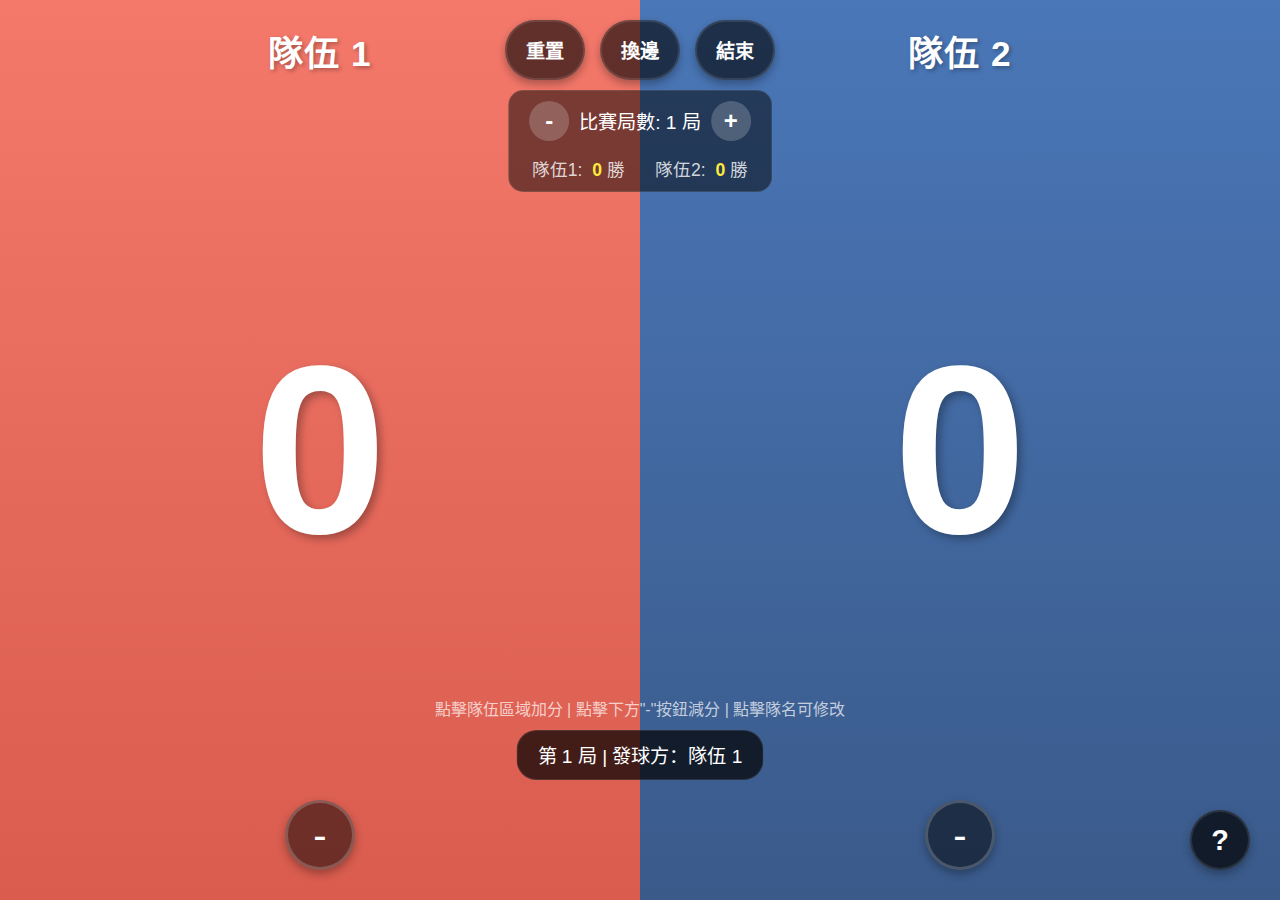
<file: index.html>
<!DOCTYPE html>
<html lang="zh-CN">
<head>
    <meta charset="UTF-8">
    <meta name="viewport" content="width=device-width, initial-scale=1.0, user-scalable=no">
    <title>羽毛球記分</title>
    <link rel="stylesheet" href="resources/styles/mainpage_styles.css">
</head>
</head>
<body>
    <div class="scoreboard">
        <!-- 隊伍1 -->
        <div class="team team1" id="team1" onclick="addPoint(1)">
            <div class="team-name" id="teamName1" onclick="editTeamName(1, event)">隊伍 1</div>
            <div class="score" id="score1">0</div>
            <div class="minus-btn" onclick="minusPoint(1, event)">-</div>
        </div>
        
        <!-- 隊伍2 -->
        <div class="team team2" id="team2" onclick="addPoint(2)">
            <div class="team-name" id="teamName2" onclick="editTeamName(2, event)">隊伍 2</div>
            <div class="score" id="score2">0</div>
            <div class="minus-btn" onclick="minusPoint(2, event)">-</div>
        </div>

        <!-- 控制按钮 -->
        <div class="controls">
            <div class="ctrl-btn" onclick="resetScore()">重置</div>
            <div class="ctrl-btn" onclick="swapTeams()">換邊</div>
            <div class="ctrl-btn" onclick="endGame()">結束</div>
        </div>
        
        <!-- 局數信息 -->
        <div class="games-info">
            <div class="games-display">
                <div class="game-btn" onclick="changeGames(-1)">-</div>
                <div>比賽局數: <span id="gamesCount">1</span> 局</div>
                <div class="game-btn" onclick="changeGames(1)">+</div>
            </div>
            <div class="games-wins">
                <div class="game-win" id="team1Wins">隊伍1: <span>0</span> 勝</div>
                <div class="game-win" id="team2Wins">隊伍2: <span>0</span> 勝</div>
            </div>
        </div>
        
        <!-- 使用說明 -->
        <div class="instructions">
            點擊隊伍區域加分 | 點擊下方"-"按鈕減分 | 點擊隊名可修改
        </div>
        
        <!-- 游戏状态 -->
        <div class="game-status" id="gameStatus"></div>
        
        <!-- 规则说明 -->
        <div class="rules" id="rulesPanel">
            <h3>羽毛球計分規則</h3>
            <ul>
                <li>採用21分制，每球得分</li>
                <li>先得21分且領先至少2分者勝出</li>
                <li>20平後，需領先2分才能獲勝</li>
                <li>29平後，先得30分者獲勝</li>
                <li>一局獲勝方在下一局先發球</li>
            </ul>
            <button class="close-rules" onclick="toggleRules()">關閉</button>
        </div>
        
        <!-- 规则按钮 -->
        <div class="rules-toggle" onclick="toggleRules()">?</div>
    </div>
    
    <!-- 修改隊名彈窗 -->
    <div class="modal-overlay" id="teamNameModal">
        <div class="modal">
            <h3>修改隊伍名稱</h3>
            <div class="input-group">
                <label for="newTeamName">新隊伍名稱:</label>
                <input type="text" id="newTeamName" placeholder="輸入隊伍名稱" maxlength="10">
            </div>
            <div class="modal-buttons">
                <button class="modal-btn confirm" onclick="confirmTeamName()">確認</button>
                <button class="modal-btn cancel" onclick="cancelTeamName()">取消</button>
            </div>
        </div>
    </div>
    
    <!-- 横屏提示 -->
    <div class="orientation-warning" id="orientationWarning">
        <div class="orientation-icon">↻</div>
        <h2>請橫向使用設備</h2>
        <p>羽毛球記分系統最佳使用體驗為橫屏模式，請旋轉您的設備。</p>
    </div>
    <script src="resources/javascript/badminton_activity.js"></script>
</body>
</html>
</file>
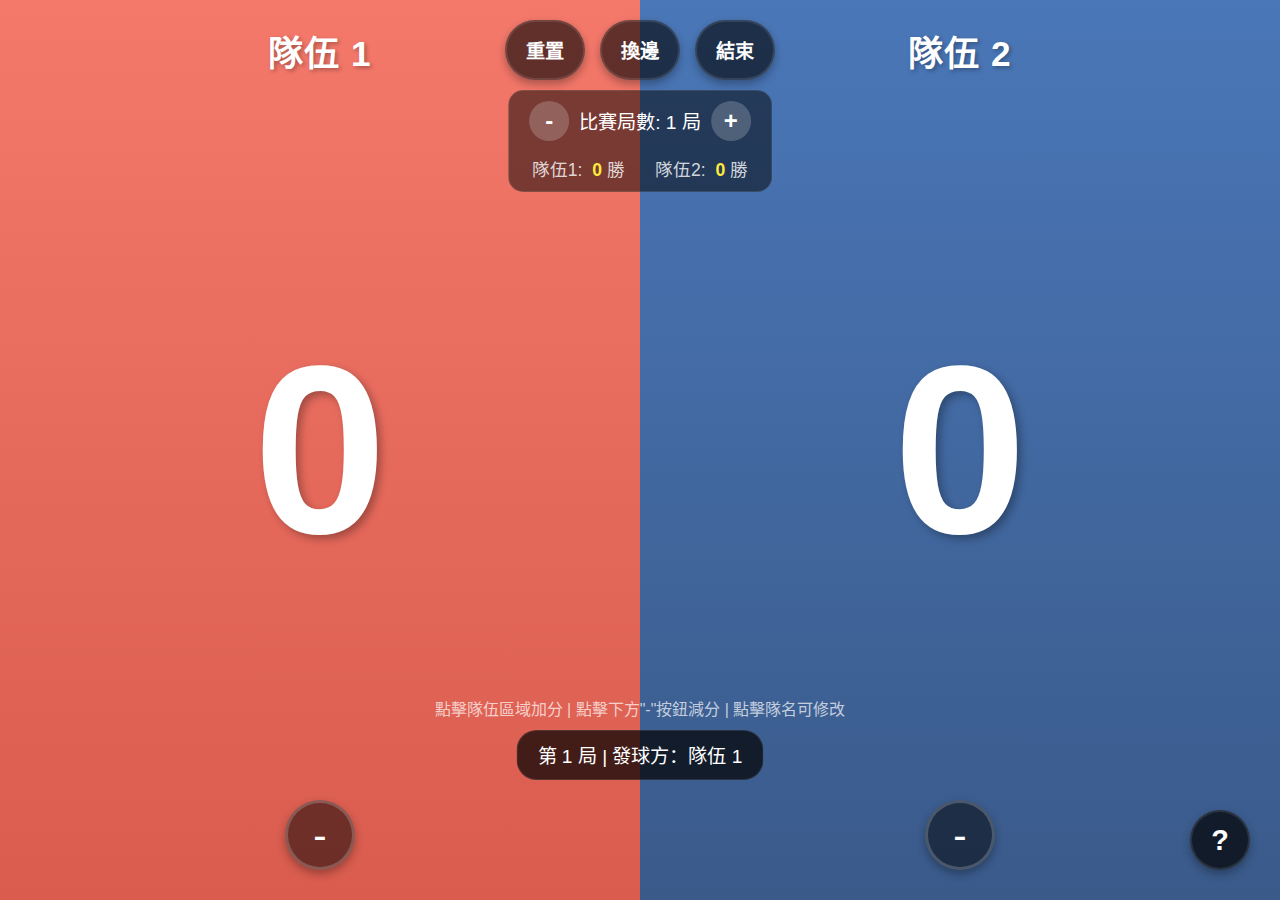
<file: badminton.html>
<!DOCTYPE html>
<html lang="zh-CN">
<head>
    <meta charset="UTF-8">
    <meta name="viewport" content="width=device-width, initial-scale=1.0, user-scalable=no">
    <title>羽毛球記分</title>
    <link rel="stylesheet" href="../resources/styles/mainpage_styles.css">
</head>
</head>
<body>
    <div class="scoreboard">
        <!-- 隊伍1 -->
        <div class="team team1" id="team1" onclick="addPoint(1)">
            <div class="team-name" id="teamName1" onclick="editTeamName(1, event)">隊伍 1</div>
            <div class="score" id="score1">0</div>
            <div class="minus-btn" onclick="minusPoint(1, event)">-</div>
        </div>
        
        <!-- 隊伍2 -->
        <div class="team team2" id="team2" onclick="addPoint(2)">
            <div class="team-name" id="teamName2" onclick="editTeamName(2, event)">隊伍 2</div>
            <div class="score" id="score2">0</div>
            <div class="minus-btn" onclick="minusPoint(2, event)">-</div>
        </div>

        <!-- 控制按钮 -->
        <div class="controls">
            <div class="ctrl-btn" onclick="resetScore()">重置</div>
            <div class="ctrl-btn" onclick="swapTeams()">換邊</div>
            <div class="ctrl-btn" onclick="endGame()">結束</div>
        </div>
        
        <!-- 局數信息 -->
        <div class="games-info">
            <div class="games-display">
                <div class="game-btn" onclick="changeGames(-1)">-</div>
                <div>比賽局數: <span id="gamesCount">1</span> 局</div>
                <div class="game-btn" onclick="changeGames(1)">+</div>
            </div>
            <div class="games-wins">
                <div class="game-win" id="team1Wins">隊伍1: <span>0</span> 勝</div>
                <div class="game-win" id="team2Wins">隊伍2: <span>0</span> 勝</div>
            </div>
        </div>
        
        <!-- 使用說明 -->
        <div class="instructions">
            點擊隊伍區域加分 | 點擊下方"-"按鈕減分 | 點擊隊名可修改
        </div>
        
        <!-- 游戏状态 -->
        <div class="game-status" id="gameStatus"></div>
        
        <!-- 规则说明 -->
        <div class="rules" id="rulesPanel">
            <h3>羽毛球計分規則</h3>
            <ul>
                <li>採用21分制，每球得分</li>
                <li>先得21分且領先至少2分者勝出</li>
                <li>20平後，需領先2分才能獲勝</li>
                <li>29平後，先得30分者獲勝</li>
                <li>一局獲勝方在下一局先發球</li>
            </ul>
            <button class="close-rules" onclick="toggleRules()">關閉</button>
        </div>
        
        <!-- 规则按钮 -->
        <div class="rules-toggle" onclick="toggleRules()">?</div>
    </div>
    
    <!-- 修改隊名彈窗 -->
    <div class="modal-overlay" id="teamNameModal">
        <div class="modal">
            <h3>修改隊伍名稱</h3>
            <div class="input-group">
                <label for="newTeamName">新隊伍名稱:</label>
                <input type="text" id="newTeamName" placeholder="輸入隊伍名稱" maxlength="10">
            </div>
            <div class="modal-buttons">
                <button class="modal-btn confirm" onclick="confirmTeamName()">確認</button>
                <button class="modal-btn cancel" onclick="cancelTeamName()">取消</button>
            </div>
        </div>
    </div>
    
    <!-- 横屏提示 -->
    <div class="orientation-warning" id="orientationWarning">
        <div class="orientation-icon">↻</div>
        <h2>請橫向使用設備</h2>
        <p>羽毛球記分系統最佳使用體驗為橫屏模式，請旋轉您的設備。</p>
    </div>
    <script src="../resources/javascript/badminton_activity.js"></script>
</body>
</html>
</file>
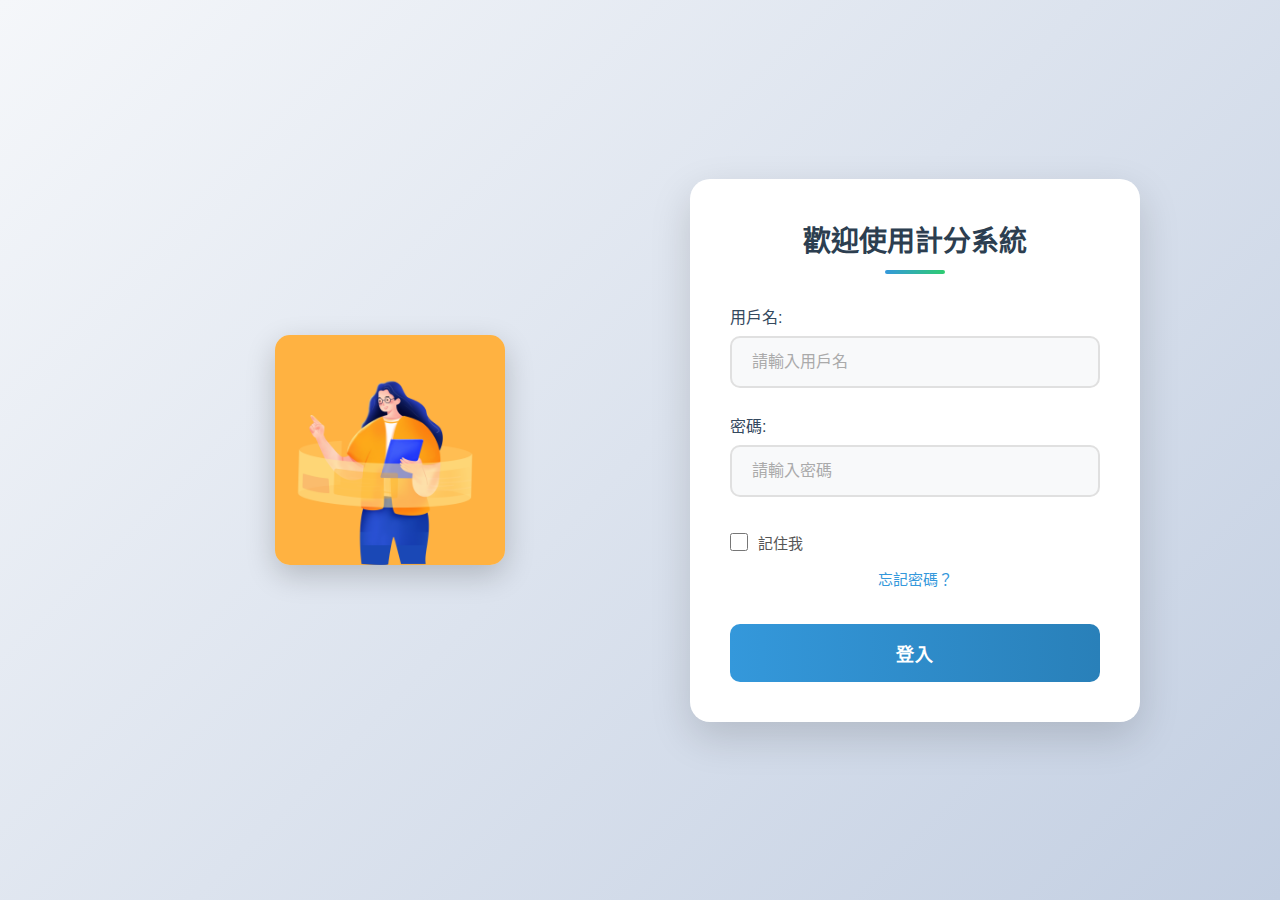
<file: pages/login.html>
<!DOCTYPE html>
<html lang="zh-MO">
<head>
    <meta charset="UTF-8">
    <meta name="viewport" content="width=device-width, initial-scale=1.0">
    <title>登入頁面</title>
    <link rel="stylesheet" href="../resources/styles/login_styles.css">
</head>
<body>
    <!-- 登入頁面左邊圖片 -->
    <div id="login_picture">
        <img src="../resources/images/img_login_logo.png" alt="登入圖片" style="width:50%; height:50%;">
    </div>
     <!-- 登入表單區域，用id標識 -->
    <div id="login_form">
        <h2>歡迎使用計分系統</h2>
        <form action="/submit_login" method="post">
            <!-- 用戶名輸入框 -->
            <div class="form-group">
                <label for="username">用戶名:</label>
                <input type="text" id="username" name="username" required placeholder="請輸入用戶名">
                <!-- <div class="helper-text">請輸入您的用戶名稱</div> -->
            </div>
            
            <!-- 密碼輸入框 -->
            <div class="form-group">
                <label for="password">密碼:</label>
                <input type="password" id="password" name="password" required placeholder="請輸入密碼">
                <!-- <div class="helper-text">請輸入您的登入密碼</div> -->
            </div>
            
            <!-- 額外選項容器 -->
            <div class="form-options">
                <!-- 記住我選項 -->
                <div class="remember-me">
                    <input type="checkbox" id="remember-me" name="remember_me">
                    <label for="remember-me">記住我</label>
                </div>
                
                <!-- 忘記密碼連結 -->
                <div class="forgot-password">
                    <a href="/forgot_password">忘記密碼？</a>
                </div>
            </div>
            
            <!-- 登入按鈕 -->
            <button type="submit">登入</button>
        </form>
        
        <!-- 注冊
        <div class="register-link">
            還沒有帳號？ <a href="/register">立即註冊</a>
        </div> -->
    </div>
    <script src="../resources/javascript/login_activity.js"></script>
</body>
</html>
</file>
<file: resources/styles/mainpage_styles.css>
* {
            margin: 0;
            padding: 0;
            box-sizing: border-box;
            font-family: 'Arial', 'Microsoft YaHei', sans-serif;
            -webkit-tap-highlight-color: transparent;
        }
        body {
            height: 100vh;
            display: flex;
            overflow: hidden;
            background-color: #000;
            touch-action: manipulation;
        }
        .scoreboard {
            display: flex;
            width: 100%;
            height: 100%;
            position: relative;
        }
        .team {
            width: 50%;
            height: 100%;
            display: flex;
            flex-direction: column;
            align-items: center;
            justify-content: center;
            position: relative;
            transition: all 0.3s ease;
            cursor: pointer;
        }
        .team1 {
            background: linear-gradient(to bottom, #f4796b, #d95c4e);
        }
        .team2 {
            background: linear-gradient(to bottom, #4a77b8, #3a5a8a);
        }
        .team.clicked {
            animation: clickEffect 0.3s ease;
        }
        @keyframes clickEffect {
            0% { transform: scale(1); }
            50% { transform: scale(0.98); }
            100% { transform: scale(1); }
        }
        .team-name {
            position: absolute;
            top: 20px;
            font-size: 2.2rem;
            color: white;
            font-weight: bold;
            text-shadow: 2px 2px 4px rgba(0,0,0,0.3);
            letter-spacing: 1px;
            cursor: pointer;
            padding: 5px 15px;
            border-radius: 10px;
            transition: background-color 0.3s ease;
        }
        .team-name:hover {
            background-color: rgba(255,255,255,0.1);
        }
        .score {
            font-size: 15rem;
            font-weight: bold;
            color: white;
            text-shadow: 4px 4px 8px rgba(0,0,0,0.3);
            transition: transform 0.2s ease;
        }
        .score.winner {
            color: #ffeb3b;
            animation: pulse 1s infinite alternate;
        }
        @keyframes pulse {
            from { transform: scale(1); }
            to { transform: scale(1.05); }
        }
        .minus-btn {
            position: absolute;
            bottom: 30px;
            width: 70px;
            height: 70px;
            border-radius: 50%;
            background-color: rgba(0,0,0,0.5);
            color: white;
            font-size: 2.5rem;
            display: flex;
            align-items: center;
            justify-content: center;
            cursor: pointer;
            border: 3px solid rgba(255,255,255,0.2);
            transition: all 0.2s ease;
            box-shadow: 0 4px 8px rgba(0,0,0,0.3);
            user-select: none;
            z-index: 5;
        }
        .minus-btn:active {
            transform: scale(0.9);
            background-color: rgba(0,0,0,0.7);
        }
        .controls {
            position: absolute;
            top: 20px;
            left: 50%;
            transform: translateX(-50%);
            display: flex;
            gap: 15px;
            z-index: 10;
        }
        .ctrl-btn {
            min-width: 80px;
            padding: 0 15px;
            height: 60px;
            border-radius: 30px;
            background-color: rgba(0,0,0,0.6);
            color: white;
            display: flex;
            align-items: center;
            justify-content: center;
            cursor: pointer;
            font-size: 1.2rem;
            font-weight: bold;
            transition: all 0.2s ease;
            border: 2px solid rgba(255,255,255,0.1);
            box-shadow: 0 4px 8px rgba(0,0,0,0.3);
        }
        .ctrl-btn:active {
            transform: scale(0.95);
            background-color: rgba(0,0,0,0.7);
        }
        .game-status {
            position: absolute;
            bottom: 120px;
            left: 50%;
            transform: translateX(-50%);
            background-color: rgba(0,0,0,0.7);
            color: white;
            padding: 10px 20px;
            border-radius: 20px;
            font-size: 1.2rem;
            display: none;
            z-index: 5;
            border: 1px solid rgba(255,255,255,0.1);
            max-width: 90%;
            text-align: center;
        }
        .game-status.active {
            display: block;
            animation: fadeIn 0.5s ease;
        }
        @keyframes fadeIn {
            from { opacity: 0; }
            to { opacity: 1; }
        }
        .rules {
            position: absolute;
            top: 50%;
            left: 50%;
            transform: translate(-50%, -50%);
            background-color: rgba(0,0,0,0.9);
            color: white;
            padding: 25px;
            border-radius: 15px;
            max-width: 90%;
            display: none;
            z-index: 20;
            border: 2px solid rgba(255,255,255,0.1);
            box-shadow: 0 10px 30px rgba(0,0,0,0.5);
        }
        .rules.active {
            display: block;
        }
        .rules h3 {
            margin-bottom: 15px;
            text-align: center;
            color: #ffeb3b;
            font-size: 1.5rem;
        }
        .rules ul {
            margin-left: 20px;
            margin-bottom: 20px;
        }
        .rules li {
            margin-bottom: 10px;
            line-height: 1.5;
        }
        .close-rules {
            background-color: #4a77b8;
            color: white;
            border: none;
            padding: 10px 25px;
            border-radius: 25px;
            cursor: pointer;
            display: block;
            margin: 0 auto;
            font-weight: bold;
            font-size: 1rem;
            transition: background-color 0.2s ease;
        }
        .close-rules:active {
            background-color: #3a5a8a;
        }
        .rules-toggle {
            position: absolute;
            bottom: 30px;
            right: 30px;
            width: 60px;
            height: 60px;
            border-radius: 50%;
            background-color: rgba(0,0,0,0.7);
            color: white;
            display: flex;
            align-items: center;
            justify-content: center;
            cursor: pointer;
            font-size: 1.8rem;
            font-weight: bold;
            z-index: 5;
            border: 2px solid rgba(255,255,255,0.1);
            box-shadow: 0 4px 8px rgba(0,0,0,0.3);
        }
        .rules-toggle:active {
            transform: scale(0.95);
            background-color: rgba(0,0,0,0.9);
        }
        .score-change {
            position: absolute;
            font-size: 3rem;
            font-weight: bold;
            color: #ffeb3b;
            opacity: 0;
            pointer-events: none;
            z-index: 2;
        }
        /* ���Ƭ����˦� */
        .games-info {
            position: absolute;
            top: 90px;
            left: 50%;
            transform: translateX(-50%);
            display: flex;
            flex-direction: column;
            align-items: center;
            gap: 10px;
            z-index: 10;
            background-color: rgba(0,0,0,0.5);
            padding: 10px 20px;
            border-radius: 15px;
            border: 1px solid rgba(255,255,255,0.1);
        }
        .games-display {
            display: flex;
            align-items: center;
            gap: 10px;
            color: white;
            font-size: 1.2rem;
        }
        .games-controls {
            display: flex;
            gap: 10px;
        }
        .game-btn {
            width: 40px;
            height: 40px;
            border-radius: 50%;
            background-color: rgba(255,255,255,0.2);
            color: white;
            display: flex;
            align-items: center;
            justify-content: center;
            cursor: pointer;
            font-size: 1.5rem;
            font-weight: bold;
        }
        .game-btn:active {
            transform: scale(0.9);
            background-color: rgba(255,255,255,0.3);
        }
        .games-wins {
            display: flex;
            gap: 30px;
            margin-top: 5px;
        }
        .game-win {
            font-size: 1.1rem;
            color: rgba(255,255,255,0.8);
        }
        .game-win span {
            font-weight: bold;
            color: #ffeb3b;
            margin-left: 5px;
        }
        /* �קﶤ�W�u�� */
        .modal-overlay {
            position: fixed;
            top: 0;
            left: 0;
            width: 100%;
            height: 100%;
            background-color: rgba(0,0,0,0.8);
            display: none;
            justify-content: center;
            align-items: center;
            z-index: 100;
        }
        .modal-overlay.active {
            display: flex;
            animation: fadeIn 0.3s ease;
        }
        .modal {
            background-color: #1a1a1a;
            border-radius: 15px;
            padding: 30px;
            width: 90%;
            max-width: 500px;
            border: 2px solid rgba(255,255,255,0.1);
            box-shadow: 0 10px 30px rgba(0,0,0,0.5);
        }
        .modal h3 {
            color: #ffeb3b;
            margin-bottom: 20px;
            text-align: center;
            font-size: 1.5rem;
        }
        .input-group {
            margin-bottom: 20px;
        }
        .input-group label {
            display: block;
            color: white;
            margin-bottom: 8px;
            font-size: 1.1rem;
        }
        .input-group input {
            width: 100%;
            padding: 12px 15px;
            border-radius: 8px;
            border: 2px solid rgba(255,255,255,0.2);
            background-color: rgba(255,255,255,0.1);
            color: white;
            font-size: 1.1rem;
        }
        .modal-buttons {
            display: flex;
            justify-content: center;
            gap: 15px;
            margin-top: 30px;
        }
        .modal-btn {
            padding: 12px 25px;
            border-radius: 25px;
            border: none;
            font-size: 1.1rem;
            font-weight: bold;
            cursor: pointer;
            transition: all 0.2s ease;
        }
        .modal-btn.confirm {
            background-color: #4a77b8;
            color: white;
        }
        .modal-btn.cancel {
            background-color: rgba(255,255,255,0.1);
            color: white;
        }
        .modal-btn:active {
            transform: scale(0.95);
        }
        @media (max-width: 768px) {
            .score {
                font-size: 12rem;
            }
            .team-name {
                font-size: 1.8rem;
            }
            .minus-btn {
                width: 65px;
                height: 65px;
                font-size: 2.2rem;
                bottom: 25px;
            }
            .game-status {
                bottom: 110px;
                font-size: 1.1rem;
            }
            .games-info {
                top: 80px;
                padding: 8px 15px;
            }
            .games-display {
                font-size: 1rem;
            }
        }
        @media (max-width: 480px) {
            .score {
                font-size: 10rem;
            }
            .team-name {
                font-size: 1.5rem;
            }
            .minus-btn {
                width: 60px;
                height: 60px;
                font-size: 2rem;
                bottom: 20px;
            }
            .ctrl-btn {
                min-width: 70px;
                height: 50px;
                font-size: 1rem;
            }
            .game-status {
                bottom: 100px;
                font-size: 1rem;
            }
            .rules-toggle {
                width: 55px;
                height: 55px;
                font-size: 1.6rem;
                bottom: 25px;
                right: 25px;
            }
            .games-info {
                top: 70px;
            }
        }
        /* ��̴��� */
        .orientation-warning {
            display: none;
            position: fixed;
            top: 0;
            left: 0;
            width: 100%;
            height: 100%;
            background-color: rgba(0,0,0,0.95);
            color: white;
            z-index: 100;
            flex-direction: column;
            justify-content: center;
            align-items: center;
            text-align: center;
            padding: 20px;
        }
        .orientation-warning.active {
            display: flex;
        }
        .orientation-warning h2 {
            color: #ffeb3b;
            margin-bottom: 20px;
            font-size: 2rem;
        }
        .orientation-warning p {
            font-size: 1.2rem;
            max-width: 80%;
            line-height: 1.6;
        }
        .orientation-icon {
            font-size: 4rem;
            margin-bottom: 30px;
            animation: rotate 2s infinite;
        }
        @keyframes rotate {
            0% { transform: rotate(0deg); }
            50% { transform: rotate(90deg); }
            100% { transform: rotate(90deg); }
        }
        .instructions {
            position: absolute;
            bottom: 180px;
            left: 50%;
            transform: translateX(-50%);
            color: rgba(255,255,255,0.7);
            font-size: 1rem;
            text-align: center;
            width: 100%;
            padding: 0 20px;
            z-index: 1;
        }
        @media (max-height: 600px) {
            .instructions {
                display: none;
            }
            .game-status {
                bottom: 100px;
            }
            .games-info {
                top: 60px;
            }
        }
</file>
<file: resources/styles/login_styles.css>
/* login_styles.css */
/* 重置基本樣式 */ 
* {
    margin: 0;
    padding: 0;
    box-sizing: border-box;
    font-family: 'Microsoft JhengHei', '微軟正黑體', Arial, sans-serif;
}

body {
    background: linear-gradient(135deg, #f5f7fa 0%, #c3cfe2 100%);
    min-height: 100vh;
    display: flex;
    justify-content: center;
    align-items: center;
    padding: 20px;
}

/* 主要容器 - 使用 Flexbox 建立左右佈局 */
body {
    display: flex;
    flex-wrap: wrap; /* 在小螢幕上自動換行 */
    justify-content: center;
    align-items: center;
    gap: 50px;
    max-width: 1200px;
    margin: 0 auto;
}

/* 左側圖片區域 */
#login_picture {
    flex: 1;
    min-width: 300px;
    max-width: 500px;
    display: flex;
    justify-content: center;
    align-items: center;
    padding: 20px;
}

#login_picture img {
    max-width: 100%;
    height: auto;
    border-radius: 15px;
    box-shadow: 0 10px 30px rgba(0, 0, 0, 0.2);
    transition: transform 0.3s ease;
}

#login_picture img:hover {
    transform: scale(1.02);
}

/* 右側表單區域 */
#login_form {
    flex: 1;
    min-width: 350px;
    max-width: 450px;
    background: white;
    padding: 40px;
    border-radius: 20px;
    box-shadow: 0 15px 40px rgba(0, 0, 0, 0.15);
    transition: all 0.3s ease;
}

#login_form:hover {
    box-shadow: 0 20px 50px rgba(0, 0, 0, 0.2);
}

/* 標題樣式 */
#login_form h2 {
    color: #2c3e50;
    text-align: center;
    margin-bottom: 30px;
    font-size: 28px;
    font-weight: 600;
    position: relative;
    padding-bottom: 15px;
}

#login_form h2::after {
    content: '';
    position: absolute;
    bottom: 0;
    left: 50%;
    transform: translateX(-50%);
    width: 60px;
    height: 4px;
    background: linear-gradient(to right, #3498db, #2ecc71);
    border-radius: 2px;
}

/* 表單樣式 */
form {
    display: flex;
    flex-direction: column;
    gap: 25px;
}

/* 標籤樣式 */
label {
    color: #34495e;
    font-weight: 500;
    font-size: 16px;
    margin-bottom: 8px;
    display: block;
}

/* 輸入框樣式 */
input[type="text"],
input[type="password"] {
    width: 100%;
    padding: 15px 20px;
    border: 2px solid #e0e0e0;
    border-radius: 10px;
    font-size: 16px;
    transition: all 0.3s ease;
    background: #f8f9fa;
    color: #333;
}

input[type="text"]:focus,
input[type="password"]:focus {
    outline: none;
    border-color: #3498db;
    background: white;
    box-shadow: 0 0 0 3px rgba(52, 152, 219, 0.1);
}

/* 輸入框佔位符樣式 */
input::placeholder {
    color: #aaa;
}

/* 登入按鈕樣式 */
button[type="submit"] {
    background: linear-gradient(to right, #3498db, #2980b9);
    color: white;
    border: none;
    padding: 16px;
    font-size: 18px;
    font-weight: 600;
    border-radius: 10px;
    cursor: pointer;
    transition: all 0.3s ease;
    text-transform: uppercase;
    letter-spacing: 1px;
    margin-top: 10px;
}

button[type="submit"]:hover {
    background: linear-gradient(to right, #2980b9, #1c6ea4);
    transform: translateY(-2px);
    box-shadow: 0 7px 15px rgba(52, 152, 219, 0.3);
}

button[type="submit"]:active {
    transform: translateY(0);
}

/* 響應式設計 */
@media (max-width: 768px) {
    body {
        flex-direction: column;
        gap: 30px;
        padding: 40px 20px;
    }
    
    #login_picture {
        min-width: 100%;
        max-width: 100%;
    }
    
    #login_form {
        min-width: 100%;
        max-width: 100%;
        padding: 30px 25px;
    }
    
    #login_picture img {
        width: 80%;
        max-width: 300px;
    }
}

@media (max-width: 480px) {
    #login_form {
        padding: 25px 20px;
    }
    
    #login_form h2 {
        font-size: 24px;
    }
    
    input[type="text"],
    input[type="password"] {
        padding: 12px 15px;
        font-size: 15px;
    }
    
    button[type="submit"] {
        padding: 14px;
        font-size: 16px;
    }
}

/* 額外效果 - 浮動動畫 */
@keyframes float {
    0%, 100% { transform: translateY(0); }
    50% { transform: translateY(-10px); }
}

#login_picture img {
    animation: float 6s ease-in-out infinite;
}

/* 表單輸入框圖標效果（可選） */
.form-group {
    position: relative;
}

/* 焦點時標籤上移效果 */
input:focus + label {
    color: #3498db;
    /* transform: translateY(-25px); */
    font-size: 14px;
}

/* 輔助訊息樣式（可選添加） */
.helper-text {
    font-size: 13px;
    color: #7f8c8d;
    margin-top: 5px;
    display: none;
}

input:focus ~ .helper-text {
    display: block;
}

/* 錯誤狀態樣式 */
input.error {
    border-color: #e74c3c;
}

.error-message {
    color: #e74c3c;
    font-size: 14px;
    margin-top: 5px;
    display: none;
}

input.error + .error-message {
    display: block;
}
/* 記住我選項 */
.remember-me {
    display: flex;
    align-items: center;
    gap: 10px;
    margin: 10px 0;
}

.remember-me input[type="checkbox"] {
    width: 18px;
    height: 18px;
    cursor: pointer;
}

.remember-me label {
    margin: 0;
    cursor: pointer;
    font-size: 15px;
    color: #555;
}

/* 忘記密碼連結 */
.forgot-password {
    text-align: center;
    margin-top: 15px;
}

.forgot-password a {
    color: #3498db;
    text-decoration: none;
    font-size: 15px;
    transition: color 0.3s ease;
}

.forgot-password a:hover {
    color: #2980b9;
    text-decoration: underline;
}

/* 載入動畫 */
button.loading {
    position: relative;
    color: transparent;
}

button.loading::after {
    content: '';
    position: absolute;
    width: 20px;
    height: 20px;
    top: 50%;
    left: 50%;
    margin: -10px 0 0 -10px;
    border: 2px solid rgba(255, 255, 255, 0.3);
    border-radius: 50%;
    border-top-color: white;
    animation: spin 0.8s linear infinite;
}

@keyframes spin {
    to { transform: rotate(360deg); }
}
</file>
